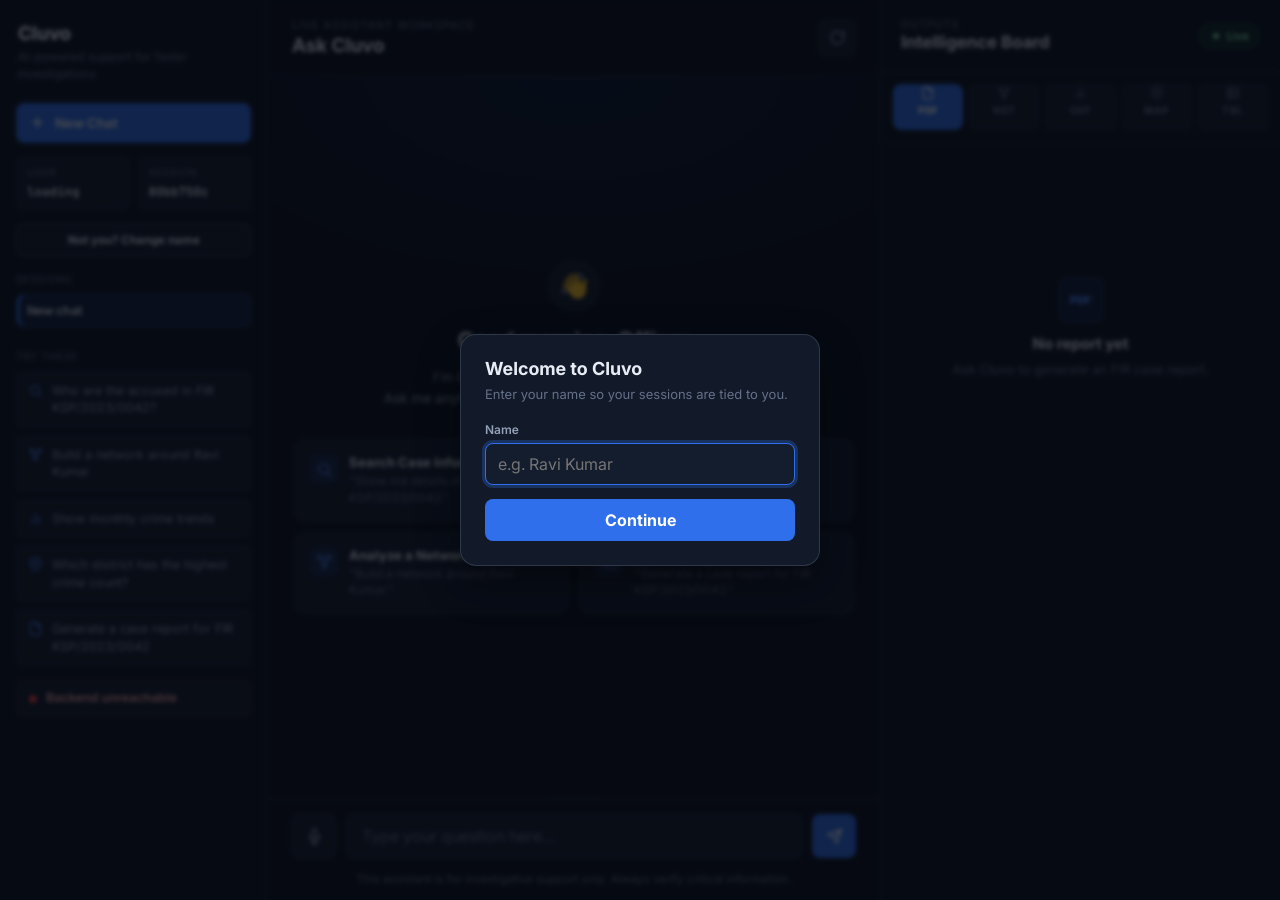
<file: index.html>
<!doctype html>
<html lang="en">
  <head>
    <meta charset="UTF-8" />
    <meta name="viewport" content="width=device-width, initial-scale=1.0" />
    <title>Cluvo — Crime Intelligence Assistant</title>
    <link rel="preconnect" href="https://fonts.googleapis.com" />
    <link href="https://fonts.googleapis.com/css2?family=Inter:wght@400;500;600;700;800&family=JetBrains+Mono:wght@500;600&display=swap" rel="stylesheet" />
    <link rel="stylesheet" href="./styles.css?v=4" />
  </head>
  <body>
    <div class="app-shell">
      <div id="identityModal" class="identity-modal hidden">
        <div class="identity-modal-card">
          <h2>Welcome to Cluvo</h2>
          <p>Enter your name so your sessions are tied to you.</p>
          <label for="officerNameInput">Name</label>
          <input id="officerNameInput" autocomplete="off" placeholder="e.g. Ravi Kumar" />
          <button id="officerNameSubmit" type="button">Continue</button>
        </div>
      </div>

      <!-- ============ SIDEBAR ============ -->
      <aside class="sidebar">
        <div class="brand-block">
          <div class="brand-copy">
            <h1>Cluvo</h1>
            <p>AI-powered support for faster investigations</p>
          </div>
        </div>

        <button id="newChatBtn" class="nav-item nav-primary" type="button">
          <svg viewBox="0 0 24 24" width="17" height="17" fill="none" stroke="currentColor" stroke-width="2.3" stroke-linecap="round"><path d="M12 5v14M5 12h14"/></svg>
          New Chat
        </button>

        <div class="identity-block">
          <div>
            <span>User</span>
            <strong id="userIdView">loading</strong>
          </div>
          <div>
            <span>Session</span>
            <strong id="sessionIdView">loading</strong>
          </div>
        </div>
        <button id="editIdentityBtn" class="small-link identity-edit" type="button">Not you? Change name</button>

        <div class="sidebar-scroll">
          <div class="section-label">Sessions</div>
          <div id="sessionList" class="session-list"></div>

          <div class="section-label prompt-label">Try These</div>
          <div class="prompt-stack">
            <button data-prompt="Who are the accused in FIR KSP/2023/0042?">
              <svg viewBox="0 0 24 24" width="15" height="15" fill="none" stroke="currentColor" stroke-width="2" stroke-linecap="round" stroke-linejoin="round"><circle cx="11" cy="11" r="7"/><line x1="21" y1="21" x2="16.6" y2="16.6"/></svg>
              Who are the accused in FIR KSP/2023/0042?
            </button>
            <button data-prompt="Build a network around Ravi Kumar">
              <svg viewBox="0 0 24 24" width="15" height="15" fill="none" stroke="currentColor" stroke-width="2" stroke-linecap="round" stroke-linejoin="round"><circle cx="6" cy="6" r="3"/><circle cx="18" cy="6" r="3"/><circle cx="12" cy="18" r="3"/><line x1="8.6" y1="7.6" x2="10" y2="15.5"/><line x1="15.4" y1="7.6" x2="14" y2="15.5"/></svg>
              Build a network around Ravi Kumar
            </button>
            <button data-prompt="Show monthly crime trends">
              <svg viewBox="0 0 24 24" width="15" height="15" fill="none" stroke="currentColor" stroke-width="2" stroke-linecap="round" stroke-linejoin="round"><line x1="18" y1="20" x2="18" y2="10"/><line x1="12" y1="20" x2="12" y2="4"/><line x1="6" y1="20" x2="6" y2="14"/></svg>
              Show monthly crime trends
            </button>
            <button data-prompt="Which district has the highest crime count?">
              <svg viewBox="0 0 24 24" width="15" height="15" fill="none" stroke="currentColor" stroke-width="2" stroke-linecap="round" stroke-linejoin="round"><path d="M21 10c0 6-9 12-9 12s-9-6-9-12a9 9 0 0 1 18 0z"/><circle cx="12" cy="10" r="3"/></svg>
              Which district has the highest crime count?
            </button>
            <button data-prompt="Generate a case report for FIR KSP/2023/0042">
              <svg viewBox="0 0 24 24" width="15" height="15" fill="none" stroke="currentColor" stroke-width="2" stroke-linecap="round" stroke-linejoin="round"><path d="M14 2H6a2 2 0 0 0-2 2v16a2 2 0 0 0 2 2h12a2 2 0 0 0 2-2V8z"/><polyline points="14 2 14 8 20 8"/></svg>
              Generate a case report for FIR KSP/2023/0042
            </button>
          </div>
        </div>

        <div id="connection" class="connection connecting">
          <span class="status-dot"></span>
          <span id="statusText">Connecting to Cluvo…</span>
        </div>
      </aside>

      <!-- ============ CHAT ============ -->
      <main class="chat-area">
        <header class="topbar">
          <div>
            <p class="context-eyebrow">Live assistant workspace</p>
            <h2>Ask Cluvo</h2>
          </div>
          <button id="reconnectBtn" class="icon-button" type="button" title="Reconnect">
            <svg viewBox="0 0 24 24" width="17" height="17" fill="none" stroke="currentColor" stroke-width="2" stroke-linecap="round" stroke-linejoin="round"><path d="M21 12a9 9 0 1 1-3-6.7"/><path d="M21 3v6h-6"/></svg>
          </button>
        </header>

        <div class="chat-body">
          <div id="greetingScreen" class="greeting-screen">
            <div class="greeting-icon">👋</div>
            <h2 id="greetingTitle">Good day, Officer</h2>
            <p>I'm Cluvo, your Crime Intelligence Assistant.<br />Ask me anything about your case, evidence, or intelligence.</p>

            <div class="greeting-grid">
              <button class="greeting-card" data-prompt="Who are the accused in FIR KSP/2023/0042?">
                <span class="greeting-card-icon">
                  <svg viewBox="0 0 24 24" width="17" height="17" fill="none" stroke="currentColor" stroke-width="2" stroke-linecap="round" stroke-linejoin="round"><circle cx="11" cy="11" r="7"/><line x1="21" y1="21" x2="16.6" y2="16.6"/></svg>
                </span>
                <span>
                  <strong>Search Case Information</strong>
                  <em>"Show me details of FIR KSP/2023/0042."</em>
                </span>
              </button>

              <button class="greeting-card" data-prompt="Which district has the highest crime count?">
                <span class="greeting-card-icon">
                  <svg viewBox="0 0 24 24" width="17" height="17" fill="none" stroke="currentColor" stroke-width="2" stroke-linecap="round" stroke-linejoin="round"><path d="M14 2H6a2 2 0 0 0-2 2v16a2 2 0 0 0 2 2h12a2 2 0 0 0 2-2V8z"/><polyline points="14 2 14 8 20 8"/></svg>
                </span>
                <span>
                  <strong>Find District Insights</strong>
                  <em>"Which district has the highest crime count?"</em>
                </span>
              </button>

              <button class="greeting-card" data-prompt="Build a network around Ravi Kumar">
                <span class="greeting-card-icon">
                  <svg viewBox="0 0 24 24" width="17" height="17" fill="none" stroke="currentColor" stroke-width="2" stroke-linecap="round" stroke-linejoin="round"><circle cx="6" cy="6" r="3"/><circle cx="18" cy="6" r="3"/><circle cx="12" cy="18" r="3"/><line x1="8.6" y1="7.6" x2="10" y2="15.5"/><line x1="15.4" y1="7.6" x2="14" y2="15.5"/></svg>
                </span>
                <span>
                  <strong>Analyze a Network</strong>
                  <em>"Build a network around Ravi Kumar."</em>
                </span>
              </button>

              <button class="greeting-card" data-prompt="Generate a case report for FIR KSP/2023/0042">
                <span class="greeting-card-icon">
                  <svg viewBox="0 0 24 24" width="17" height="17" fill="none" stroke="currentColor" stroke-width="2" stroke-linecap="round" stroke-linejoin="round"><path d="M9 11l3 3L22 4"/><path d="M21 12v7a2 2 0 0 1-2 2H5a2 2 0 0 1-2-2V5a2 2 0 0 1 2-2h11"/></svg>
                </span>
                <span>
                  <strong>Get Investigation Guidance</strong>
                  <em>"Generate a case report for FIR KSP/2023/0042."</em>
                </span>
              </button>
            </div>
          </div>

          <section id="transcript" class="transcript"></section>
        </div>

        <form id="composer" class="composer">
          <button id="voiceBtn" type="button" title="Voice input">
            <svg viewBox="0 0 24 24" width="17" height="17" fill="none" stroke="currentColor" stroke-width="2" stroke-linecap="round" stroke-linejoin="round"><path d="M12 1a3 3 0 0 0-3 3v8a3 3 0 0 0 6 0V4a3 3 0 0 0-3-3z"/><path d="M19 10v2a7 7 0 0 1-14 0v-2"/><line x1="12" y1="19" x2="12" y2="23"/><line x1="8" y1="23" x2="16" y2="23"/></svg>
          </button>
          <input id="messageInput" autocomplete="off" placeholder="Type your question here…" />
          <button id="sendBtn" type="submit" title="Send message">
            <svg viewBox="0 0 24 24" width="17" height="17" fill="none" stroke="currentColor" stroke-width="2" stroke-linecap="round" stroke-linejoin="round"><line x1="22" y1="2" x2="11" y2="13"/><polygon points="22 2 15 22 11 13 2 9 22 2"/></svg>
          </button>
        </form>
        <p class="composer-disclaimer">This assistant is for investigative support only. Always verify critical information.</p>
      </main>

      <!-- ============ INTELLIGENCE BOARD ============ -->
      <aside class="artifact-area">
        <div class="artifact-header">
          <div>
            <p>Outputs</p>
            <h2>Intelligence Board</h2>
          </div>
          <span class="badge-live">
            <svg viewBox="0 0 24 24" width="12" height="12" fill="currentColor"><circle cx="12" cy="12" r="6"/></svg>
            Live
          </span>
        </div>

        <nav class="panel-tabs" aria-label="Artifact panels">
          <button class="active" data-panel="report" title="Reports">
            <svg viewBox="0 0 24 24" width="14" height="14" fill="none" stroke="currentColor" stroke-width="2" stroke-linecap="round" stroke-linejoin="round"><path d="M14 2H6a2 2 0 0 0-2 2v16a2 2 0 0 0 2 2h12a2 2 0 0 0 2-2V8z"/><polyline points="14 2 14 8 20 8"/></svg>
            <span>PDF</span>
          </button>
          <button data-panel="graph" title="Graphs">
            <svg viewBox="0 0 24 24" width="14" height="14" fill="none" stroke="currentColor" stroke-width="2" stroke-linecap="round" stroke-linejoin="round"><circle cx="6" cy="6" r="3"/><circle cx="18" cy="6" r="3"/><circle cx="12" cy="18" r="3"/><line x1="8.6" y1="7.6" x2="10" y2="15.5"/><line x1="15.4" y1="7.6" x2="14" y2="15.5"/></svg>
            <span>NET</span>
          </button>
          <button data-panel="chart" title="Charts">
            <svg viewBox="0 0 24 24" width="14" height="14" fill="none" stroke="currentColor" stroke-width="2" stroke-linecap="round" stroke-linejoin="round"><line x1="18" y1="20" x2="18" y2="10"/><line x1="12" y1="20" x2="12" y2="4"/><line x1="6" y1="20" x2="6" y2="14"/></svg>
            <span>CHT</span>
          </button>
          <button data-panel="map" title="Map">
            <svg viewBox="0 0 24 24" width="14" height="14" fill="none" stroke="currentColor" stroke-width="2" stroke-linecap="round" stroke-linejoin="round"><path d="M21 10c0 6-9 12-9 12s-9-6-9-12a9 9 0 0 1 18 0z"/><circle cx="12" cy="10" r="3"/></svg>
            <span>MAP</span>
          </button>
          <button data-panel="table" title="Table">
            <svg viewBox="0 0 24 24" width="14" height="14" fill="none" stroke="currentColor" stroke-width="2" stroke-linecap="round" stroke-linejoin="round"><rect x="3" y="3" width="18" height="18" rx="2"/><line x1="3" y1="9" x2="21" y2="9"/><line x1="3" y1="15" x2="21" y2="15"/><line x1="9" y1="3" x2="9" y2="21"/></svg>
            <span>TBL</span>
          </button>
        </nav>

        <section id="panelContent" class="panel-content"></section>
      </aside>

    </div>

    <script src="./app.js"></script>
    <script>
      // Cosmetic-only: time-based greeting text + hiding the greeting screen
      // once the first message lands. Does not touch app.js state or logic.
      (function () {
        const hour = new Date().getHours();
        const part = hour < 12 ? "morning" : hour < 17 ? "afternoon" : "evening";
        const title = document.getElementById("greetingTitle");
        if (title) title.textContent = "Good " + part + ", Officer";

        const greeting = document.getElementById("greetingScreen");
        const transcript = document.getElementById("transcript");
        if (greeting && transcript && window.MutationObserver) {
          new MutationObserver((mutations) => {
            const userMessageArrived = mutations.some((m) =>
              Array.from(m.addedNodes).some(
                (node) => node.nodeType === 1 && node.classList && node.classList.contains("user")
              )
            );
            if (userMessageArrived) {
              greeting.classList.add("hidden");
            }
          }).observe(transcript, { childList: true });
        }
      })();
    </script>
  </body>
</html>
</file>
<file: styles.css>
:root {
  font-family: "Inter", ui-sans-serif, system-ui, -apple-system, "Segoe UI", sans-serif;
  font-synthesis: none;
  text-rendering: geometricPrecision;
  -webkit-font-smoothing: antialiased;

  --bg-0: #0b111d;
  --panel: #121a29;
  --panel-alt: #0e1522;
  --card: #141d2e;
  --line: rgba(148, 163, 184, 0.12);
  --line-strong: rgba(148, 163, 184, 0.22);
  --ink: #e7ecf5;
  --ink-dim: #93a0b8;
  --muted: #647089;

  --blue: #2f6feb;
  --blue-strong: #4c86ff;
  --green: #22c55e;
  --amber: #f0a93a;
  --red: #ef4444;

  --radius-sm: 8px;
  --radius: 12px;
  --radius-lg: 16px;

  --shadow-1: 0 6px 18px rgba(0, 0, 0, 0.28);
  --shadow-2: 0 16px 40px rgba(0, 0, 0, 0.4);
  --focus-ring: 0 0 0 3px rgba(47, 111, 235, 0.28);

  color: var(--ink);
  background: var(--bg-0);
}

* { box-sizing: border-box; }

body { margin: 0; min-width: 320px; min-height: 100vh; background: var(--bg-0); }

button, input { font: inherit; color: inherit; }

button {
  cursor: pointer;
  transition: transform 0.12s ease, background 0.15s ease, border-color 0.15s ease, box-shadow 0.15s ease, color 0.15s ease;
}
button:active { transform: scale(0.97); }

::-webkit-scrollbar { width: 8px; height: 8px; }
::-webkit-scrollbar-track { background: transparent; }
::-webkit-scrollbar-thumb { background: rgba(148, 163, 184, 0.2); border-radius: 999px; border: 2px solid transparent; background-clip: padding-box; }
::-webkit-scrollbar-thumb:hover { background: rgba(148, 163, 184, 0.32); background-clip: padding-box; }

/* ================= SHELL ================= */

.app-shell {
  display: grid;
  grid-template-columns: 268px minmax(420px, 1fr) 400px;
  min-height: 100vh;
  background: var(--bg-0);
}

/* ================= SIDEBAR ================= */

.sidebar {
  display: flex;
  flex-direction: column;
  gap: 14px;
  min-height: 0;
  padding: 20px 16px;
  background: var(--panel-alt);
  border-right: 1px solid var(--line);
}

.brand-block { padding: 2px 2px 6px; }
.brand-copy h1 { margin: 0; color: var(--ink); font-size: 19px; font-weight: 800; letter-spacing: -0.01em; }
.brand-copy p { margin: 4px 0 0; color: var(--muted); font-size: 12px; line-height: 1.4; }

.nav-item {
  display: flex;
  align-items: center;
  gap: 9px;
  width: 100%;
  height: 40px;
  padding: 0 12px;
  color: var(--ink-dim);
  font-weight: 600;
  font-size: 13.5px;
  background: var(--card);
  border: 1px solid var(--line);
  border-radius: var(--radius-sm);
}
.nav-item:hover { color: var(--ink); border-color: var(--line-strong); }

.nav-primary {
  color: #ffffff;
  background: var(--blue);
  border-color: var(--blue);
}
.nav-primary:hover { background: var(--blue-strong); border-color: var(--blue-strong); }

.identity-block {
  display: grid;
  grid-template-columns: 1fr 1fr;
  gap: 8px;
}
.identity-block div { min-width: 0; padding: 9px 10px; background: var(--card); border: 1px solid var(--line); border-radius: var(--radius-sm); }
.identity-block span, .section-label { display: block; color: var(--muted); font-size: 10px; text-transform: uppercase; letter-spacing: 0.08em; }
.identity-block strong { display: block; margin-top: 4px; overflow: hidden; color: var(--ink); font-size: 12.5px; font-family: "JetBrains Mono", monospace; text-overflow: ellipsis; }

.sidebar-scroll { display: flex; flex-direction: column; min-height: 0; overflow-y: auto; gap: 8px; }
.section-label { margin-top: 4px; }
.prompt-label { margin-top: 12px; }

.session-list { display: flex; flex-direction: column; gap: 4px; margin-bottom: 4px; }
.session-item {
  width: 100%; padding: 8px 10px; color: var(--ink-dim); text-align: left; font-size: 12.5px;
  background: transparent; border: 1px solid transparent; border-radius: var(--radius-sm);
  overflow: hidden; text-overflow: ellipsis; white-space: nowrap;
}
.session-item:hover { background: var(--card); border-color: var(--line); color: var(--ink); }
.session-item.active {
  color: var(--ink); font-weight: 600; background: rgba(47, 111, 235, 0.14);
  border-color: rgba(47, 111, 235, 0.35); box-shadow: inset 3px 0 0 var(--blue);
}

.prompt-stack { display: flex; flex-direction: column; gap: 7px; }
.prompt-stack button {
  display: flex; align-items: flex-start; gap: 9px;
  width: 100%; padding: 10px 11px; color: var(--ink-dim); text-align: left; line-height: 1.4;
  font-size: 12.5px; background: var(--card); border: 1px solid var(--line); border-radius: var(--radius-sm);
}
.prompt-stack button svg { flex: 0 0 auto; margin-top: 1px; color: var(--blue-strong); }
.prompt-stack button:hover { color: var(--ink); background: #182136; border-color: var(--line-strong); }

.connection {
  display: flex;
  align-items: center;
  gap: 9px;
  padding: 10px 12px;
  color: var(--ink-dim);
  background: var(--card);
  border: 1px solid var(--line);
  border-radius: var(--radius-sm);
  font-size: 12.5px;
  font-weight: 600;
}

.status-dot { width: 8px; height: 8px; border-radius: 999px; background: var(--amber); flex: 0 0 auto; animation: statusPulse 1.6s ease-out infinite; }
.connection.online { color: #7fe0a3; border-color: rgba(34, 197, 94, 0.28); }
.connection.online .status-dot { background: var(--green); box-shadow: 0 0 0 0 rgba(34, 197, 94, 0.5); }
.connection.offline { color: #fca5a5; border-color: rgba(239, 68, 68, 0.28); }
.connection.offline .status-dot { background: var(--red); animation: none; }

@keyframes statusPulse {
  0% { box-shadow: 0 0 0 0 rgba(240, 169, 58, 0.45); }
  70% { box-shadow: 0 0 0 6px rgba(240, 169, 58, 0); }
  100% { box-shadow: 0 0 0 0 rgba(240, 169, 58, 0); }
}

/* ================= CHAT AREA ================= */

.chat-area {
  display: flex;
  flex-direction: column;
  min-width: 0;
  min-height: 0;
  background: var(--bg-0);
}

/* Wraps greeting screen + transcript so greeting can sit on top of the
   transcript until the first message arrives, then it's hidden via .hidden */
.chat-body {
  position: relative;
  flex: 1 1 auto;
  min-height: 0;
}

#greetingScreen, #transcript { position: absolute; inset: 0; min-height: 0; }
#greetingScreen { z-index: 1; }

.topbar {
  display: flex;
  flex: 0 0 auto;
  align-items: center;
  justify-content: space-between;
  gap: 16px;
  padding: 18px 24px;
  border-bottom: 1px solid var(--line);
}
.context-eyebrow { margin: 0; color: var(--muted); font-size: 11px; text-transform: uppercase; letter-spacing: 0.09em; }
.topbar h2 { margin: 2px 0 0; color: var(--ink); font-size: 19px; font-weight: 700; }

.icon-button {
  display: grid; place-items: center; width: 38px; height: 38px; color: var(--ink-dim);
  background: var(--card); border: 1px solid var(--line); border-radius: var(--radius-sm);
}
.icon-button:hover { color: var(--blue-strong); border-color: rgba(47, 111, 235, 0.4); }

.transcript {
  display: flex;
  flex-direction: column;
  gap: 16px;
  min-height: 0;
  padding: 22px 24px;
  overflow-y: auto;
}

/* ================= GREETING SCREEN ================= */

.greeting-screen {
  display: flex;
  flex-direction: column;
  align-items: center;
  justify-content: center;
  gap: 6px;
  min-height: 0;
  padding: 32px 24px;
  text-align: center;
  background:
    radial-gradient(ellipse 640px 320px at 50% 0%, rgba(47, 111, 235, 0.1), transparent 65%),
    var(--bg-0);
  border-bottom: 1px solid var(--line);
}

.greeting-screen.hidden { display: none; }

.greeting-icon {
  display: grid;
  place-items: center;
  width: 52px;
  height: 52px;
  margin-bottom: 4px;
  font-size: 24px;
  background: var(--card);
  border: 1px solid var(--line);
  border-radius: 999px;
}

.greeting-screen h2 { margin: 6px 0 0; color: var(--ink); font-size: 22px; font-weight: 700; }
.greeting-screen p { margin: 8px 0 0; color: var(--ink-dim); font-size: 13.5px; line-height: 1.6; }

.greeting-grid {
  display: grid;
  grid-template-columns: 1fr 1fr;
  gap: 10px;
  width: 100%;
  max-width: 560px;
  margin-top: 22px;
}

.greeting-card {
  display: flex;
  align-items: flex-start;
  gap: 10px;
  padding: 14px;
  text-align: left;
  background: var(--card);
  border: 1px solid var(--line);
  border-radius: var(--radius);
}

.greeting-card:hover { border-color: rgba(47, 111, 235, 0.4); background: #182136; }

.greeting-card-icon {
  display: grid;
  place-items: center;
  width: 30px;
  height: 30px;
  flex: 0 0 auto;
  color: var(--blue-strong);
  background: rgba(47, 111, 235, 0.14);
  border-radius: var(--radius-sm);
}

.greeting-card span:last-child { display: flex; flex-direction: column; gap: 3px; min-width: 0; }
.greeting-card strong { color: var(--ink); font-size: 13px; font-weight: 700; }
.greeting-card em { color: var(--muted); font-size: 12px; font-style: normal; line-height: 1.4; }

@media (max-width: 760px) {
  .greeting-grid { grid-template-columns: 1fr; }
  .greeting-screen { padding: 22px 16px; }
}

.message { display: grid; grid-template-columns: 34px minmax(0, 1fr); gap: 12px; max-width: 760px; }
.message.user { align-self: flex-end; grid-template-columns: minmax(0, 1fr) 34px; }
.message.user .avatar { grid-column: 2; grid-row: 1; color: #fff; background: var(--blue); border-color: var(--blue); }
.message.user .bubble { grid-column: 1; grid-row: 1; color: #fff; background: var(--blue); border-color: var(--blue); }

.avatar {
  display: grid; place-items: center; width: 34px; height: 34px; color: var(--blue-strong);
  background: rgba(47, 111, 235, 0.14); border: 1px solid rgba(47, 111, 235, 0.3); border-radius: var(--radius-sm); font-weight: 800; font-size: 13px;
}

.bubble {
  min-width: 0; padding: 14px 16px; background: var(--card); border: 1px solid var(--line);
  border-radius: var(--radius); box-shadow: var(--shadow-1);
}
.bubble p { margin: 0 0 8px; line-height: 1.55; color: var(--ink); white-space: pre-wrap; overflow-wrap: anywhere; }
.message.user .bubble p { color: #fff; }
.bubble p:last-child { margin-bottom: 0; }

.status-trail {
  display: flex;
  flex-direction: column;
  gap: 6px;
  width: fit-content;
  max-width: 620px;
  margin: 4px 0 4px 46px;
}

.status-step {
  display: flex;
  align-items: center;
  gap: 9px;
  padding: 8px 14px;
  color: var(--ink-dim);
  background: var(--card);
  border: 1px solid var(--line);
  border-radius: 999px;
  font-size: 12.5px;
  opacity: 0;
  transform: translateY(4px);
  animation: stepIn 0.25s ease forwards;
}

@keyframes stepIn { to { opacity: 1; transform: none; } }

.status-step-icon {
  display: grid;
  place-items: center;
  width: 13px;
  height: 13px;
  flex: 0 0 auto;
}

.status-step:not(.done) .status-step-icon {
  border: 2px solid rgba(47, 111, 235, 0.2);
  border-top-color: var(--blue-strong);
  border-radius: 999px;
  animation: spinStatus 0.7s linear infinite;
}

.status-step.done {
  color: var(--muted);
}

.status-step.done .status-step-icon {
  color: #7fe0a3;
  font-size: 12px;
  font-weight: 800;
}

@keyframes spinStatus { to { transform: rotate(360deg); } }

/* ================= COMPOSER ================= */

.composer {
  display: grid;
  grid-template-columns: 44px minmax(0, 1fr) 44px;
  flex: 0 0 auto;
  gap: 10px;
  padding: 14px 24px;
  border-top: 1px solid var(--line);
}

.composer input {
  min-width: 0; height: 44px; padding: 0 15px; color: var(--ink);
  background: var(--card); border: 1px solid var(--line-strong); border-radius: var(--radius-sm); outline: none;
}
.composer input::placeholder { color: var(--muted); }
.composer input:focus { border-color: var(--blue); box-shadow: var(--focus-ring); }

.composer button { display: grid; place-items: center; width: 44px; height: 44px; border: 1px solid transparent; border-radius: var(--radius-sm); }

#sendBtn { color: #ffffff; background: var(--blue); }
#sendBtn:hover:not(:disabled) { background: var(--blue-strong); }
.composer button:disabled { cursor: not-allowed; background: #1a2333; color: var(--muted); }

#voiceBtn { color: var(--ink-dim); background: var(--card); border-color: var(--line-strong); }
#voiceBtn:hover:not(:disabled) { color: var(--red); border-color: rgba(239, 68, 68, 0.4); }
#voiceBtn.active { color: #fff; background: var(--red); border-color: var(--red); animation: recordPulse 1.2s ease-in-out infinite; }
@keyframes recordPulse {
  0% { box-shadow: 0 0 0 0 rgba(239, 68, 68, 0.4); }
  70% { box-shadow: 0 0 0 9px rgba(239, 68, 68, 0); }
  100% { box-shadow: 0 0 0 0 rgba(239, 68, 68, 0); }
}
#voiceBtn:disabled { cursor: not-allowed; opacity: 0.5; }

.composer-disclaimer {
  flex: 0 0 auto;
  margin: 0;
  padding: 0 24px 14px;
  color: var(--muted);
  font-size: 11.5px;
  text-align: center;
}

/* ================= INTELLIGENCE BOARD ================= */

.artifact-area {
  display: grid;
  grid-template-rows: auto auto 1fr;
  min-width: 0;
  min-height: 0;
  background: var(--panel-alt);
  border-left: 1px solid var(--line);
}

.artifact-header { display: flex; align-items: center; justify-content: space-between; gap: 12px; padding: 18px 20px; border-bottom: 1px solid var(--line); }
.artifact-header p { margin: 0; color: var(--muted); font-size: 10.5px; text-transform: uppercase; letter-spacing: 0.1em; }
.artifact-header h2 { margin: 2px 0 0; color: var(--ink); font-size: 17px; font-weight: 700; }

.badge-live {
  display: inline-flex; align-items: center; gap: 5px; padding: 4px 10px;
  color: #7fe0a3; background: rgba(34, 197, 94, 0.12); border: 1px solid rgba(34, 197, 94, 0.28);
  border-radius: 999px; font-size: 11px; font-weight: 700;
}

.panel-tabs { display: grid; grid-template-columns: repeat(5, 1fr); gap: 6px; padding: 12px; border-bottom: 1px solid var(--line); }
.panel-tabs button {
  display: flex; flex-direction: column; align-items: center; gap: 4px; height: 46px;
  color: var(--muted); background: var(--card); border: 1px solid var(--line); border-radius: var(--radius-sm);
  font-size: 10px; font-weight: 800; letter-spacing: 0.03em;
}
.panel-tabs button:hover { color: var(--ink); border-color: var(--line-strong); }
.panel-tabs button.active { color: #ffffff; background: var(--blue); border-color: var(--blue); }

.panel-content { min-height: 0; padding: 16px; overflow: auto; }

.empty-panel { display: grid; place-items: center; align-content: center; min-height: 340px; padding: 30px; color: var(--muted); text-align: center; }
.empty-icon {
  display: grid; place-items: center; width: 44px; height: 44px; margin-bottom: 12px; color: var(--blue-strong);
  background: rgba(47, 111, 235, 0.12); border: 1px solid rgba(47, 111, 235, 0.28); border-radius: var(--radius-sm); font-weight: 900; font-size: 11px;
}
.empty-panel h3, .artifact-tile h3, .panel-title h3 { margin: 0; color: var(--ink); font-size: 15px; }
.empty-panel p, .artifact-tile p { max-width: 270px; margin: 8px 0 0; color: var(--muted); line-height: 1.5; overflow-wrap: anywhere; font-size: 13px; }

.artifact-tile { display: grid; grid-template-columns: 38px minmax(0, 1fr); gap: 12px; padding: 14px; background: var(--card); border: 1px solid var(--line); border-radius: var(--radius); box-shadow: var(--shadow-1); }
.tile-icon { display: grid; place-items: center; width: 38px; height: 38px; color: #fff; background: var(--red); border-radius: var(--radius-sm); font-weight: 800; font-size: 11px; }

.action-link, .small-link { display: inline-flex; align-items: center; justify-content: center; gap: 8px; min-height: 40px; padding: 0 14px; text-decoration: none; border-radius: var(--radius-sm); font-size: 13px; font-weight: 700; }
.action-link { width: 100%; margin-top: 12px; color: #ffffff; background: var(--blue); }
.action-link:hover { background: var(--blue-strong); }
.small-link { color: var(--ink); background: var(--card); border: 1px solid var(--line-strong); }
.small-link:hover { border-color: var(--line-strong); background: #182136; }

.graph-panel { display: grid; grid-template-rows: auto minmax(280px, 1fr); gap: 12px; }
.graph-actions { display: flex; flex-wrap: wrap; gap: 8px; }
.graph-panel iframe { width: 100%; min-height: 400px; background: #fff; border: 1px solid var(--line); border-radius: var(--radius); }

.chart-box, .map-canvas, .table-wrap { background: var(--card); border: 1px solid var(--line); border-radius: var(--radius); box-shadow: var(--shadow-1); }
.chart-box { display: flex; align-items: flex-end; gap: 8px; height: 320px; padding: 18px 14px 36px; }
.bar-item { position: relative; flex: 1; min-width: 16px; background: var(--blue); border-radius: 6px 6px 0 0; }
.bar-item:hover { background: var(--blue-strong); }
.bar-item span { position: absolute; right: 50%; bottom: -26px; max-width: 70px; color: var(--muted); font-size: 10.5px; text-align: center; transform: translateX(50%); overflow: hidden; text-overflow: ellipsis; white-space: nowrap; }

.line-chart svg, .pie-chart svg { width: 100%; height: 320px; background: var(--card); border: 1px solid var(--line); border-radius: var(--radius); }

.map-canvas {
  position: relative; min-height: 300px; overflow: hidden;
  background: linear-gradient(90deg, rgba(47, 111, 235, 0.06) 1px, transparent 1px), linear-gradient(180deg, rgba(47, 111, 235, 0.06) 1px, transparent 1px), var(--card);
  background-size: 32px 32px;
}
.map-canvas::before { content: ""; position: absolute; inset: 34px 54px 38px 66px; border: 2px solid rgba(47, 111, 235, 0.28); border-radius: 48% 42% 50% 38%; transform: rotate(-10deg); }
.map-point { position: absolute; border: 2px solid var(--card); border-radius: 50%; background: var(--red); box-shadow: 0 6px 14px rgba(239, 68, 68, 0.3); }
.map-point:hover { transform: scale(1.15); }

.point-list { display: grid; gap: 7px; margin-top: 14px; }
.point-list div { display: flex; justify-content: space-between; gap: 12px; padding: 10px 12px; background: var(--card); border: 1px solid var(--line); border-radius: var(--radius-sm); }
.point-list div:hover { border-color: rgba(47, 111, 235, 0.35); }
.point-list strong, .point-list span { min-width: 0; overflow: hidden; text-overflow: ellipsis; white-space: nowrap; }
.point-list strong { color: var(--ink); font-size: 13px; }
.point-list span { color: var(--muted); font-size: 12px; }

.table-wrap { overflow: auto; }
table { width: 100%; min-width: 480px; border-collapse: collapse; font-size: 12.5px; }
th, td { padding: 10px 12px; text-align: left; border-bottom: 1px solid var(--line); vertical-align: top; }
th { position: sticky; top: 0; color: var(--ink-dim); background: var(--panel-alt); font-size: 10.5px; text-transform: uppercase; letter-spacing: 0.08em; }
td { color: var(--ink); overflow-wrap: anywhere; }
tbody tr:hover { background: rgba(47, 111, 235, 0.06); }


.identity-modal {
  position: fixed; inset: 0; z-index: 50;
  display: grid; place-items: center;
  background: rgba(5, 8, 14, 0.72);
  backdrop-filter: blur(2px);
}
.identity-modal.hidden { display: none; }

.identity-modal-card {
  width: min(360px, 90vw);
  padding: 24px;
  background: var(--panel);
  border: 1px solid var(--line-strong);
  border-radius: var(--radius-lg);
  box-shadow: var(--shadow-2);
}
.identity-modal-card h2 { margin: 0 0 6px; color: var(--ink); font-size: 18px; }
.identity-modal-card p { margin: 0 0 16px; color: var(--muted); font-size: 13px; line-height: 1.5; }
.identity-modal-card label { display: block; margin-bottom: 6px; color: var(--ink-dim); font-size: 12px; font-weight: 600; }
.identity-modal-card input {
  width: 100%; height: 42px; margin-bottom: 14px; padding: 0 12px;
  color: var(--ink); background: var(--card); border: 1px solid var(--line-strong);
  border-radius: var(--radius-sm); outline: none;
}
.identity-modal-card input:focus { border-color: var(--blue); box-shadow: var(--focus-ring); }
.identity-modal-card button {
  width: 100%; height: 42px; color: #fff; font-weight: 700;
  background: var(--blue); border: none; border-radius: var(--radius-sm);
}
.identity-modal-card button:hover { background: var(--blue-strong); }

.identity-edit {
  width: 100%;
  justify-content: center;
  font-size: 11.5px;
  padding: 0 10px;
  min-height: 32px;
}

/* ================= RESPONSIVE ================= */

@media (max-width: 1180px) {
  .app-shell { grid-template-columns: 230px minmax(360px, 1fr); }
  .artifact-area { grid-column: 1 / -1; height: auto; min-height: 480px; border-left: 0; border-top: 1px solid var(--line); }
}

@media (max-width: 760px) {
  .app-shell { display: block; }
  .sidebar { min-height: auto; padding: 16px; }
  .chat-area, .artifact-area { min-height: 560px; }
  .topbar { padding: 14px 16px; }
  .transcript { padding: 16px; }
  .composer { padding: 12px 16px; }
  .composer-disclaimer { padding: 0 16px 12px; }
  .status-trail { margin-left: 0; }
  .message, .message.user { grid-template-columns: 30px minmax(0, 1fr); width: 100%; }
  .message.user .avatar, .message.user .bubble { grid-column: auto; grid-row: auto; }
  .message.user { direction: rtl; }
  .message.user .bubble, .message.user .avatar { direction: ltr; }
}

/* ================= MARKDOWN ================= */

.bubble h1, .bubble h2, .bubble h3, .bubble h4, .bubble h5, .bubble h6 { margin: 10px 0 6px; color: var(--ink); font-weight: 800; line-height: 1.3; }
.message.user .bubble h1, .message.user .bubble h2, .message.user .bubble h3 { color: #ffffff; }
.bubble h1 { font-size: 17px; }
.bubble h2 { font-size: 15px; }
.bubble h3, .bubble h4, .bubble h5, .bubble h6 { font-size: 13.5px; }
.bubble h1:first-child, .bubble h2:first-child, .bubble h3:first-child { margin-top: 0; }
.bubble ul { margin: 0 0 10px; padding-left: 20px; }
.bubble ul:last-child { margin-bottom: 0; }
.bubble li { margin-bottom: 4px; line-height: 1.5; overflow-wrap: anywhere; }
.bubble strong { font-weight: 700; color: inherit; }
.bubble em { font-style: italic; }
</file>
